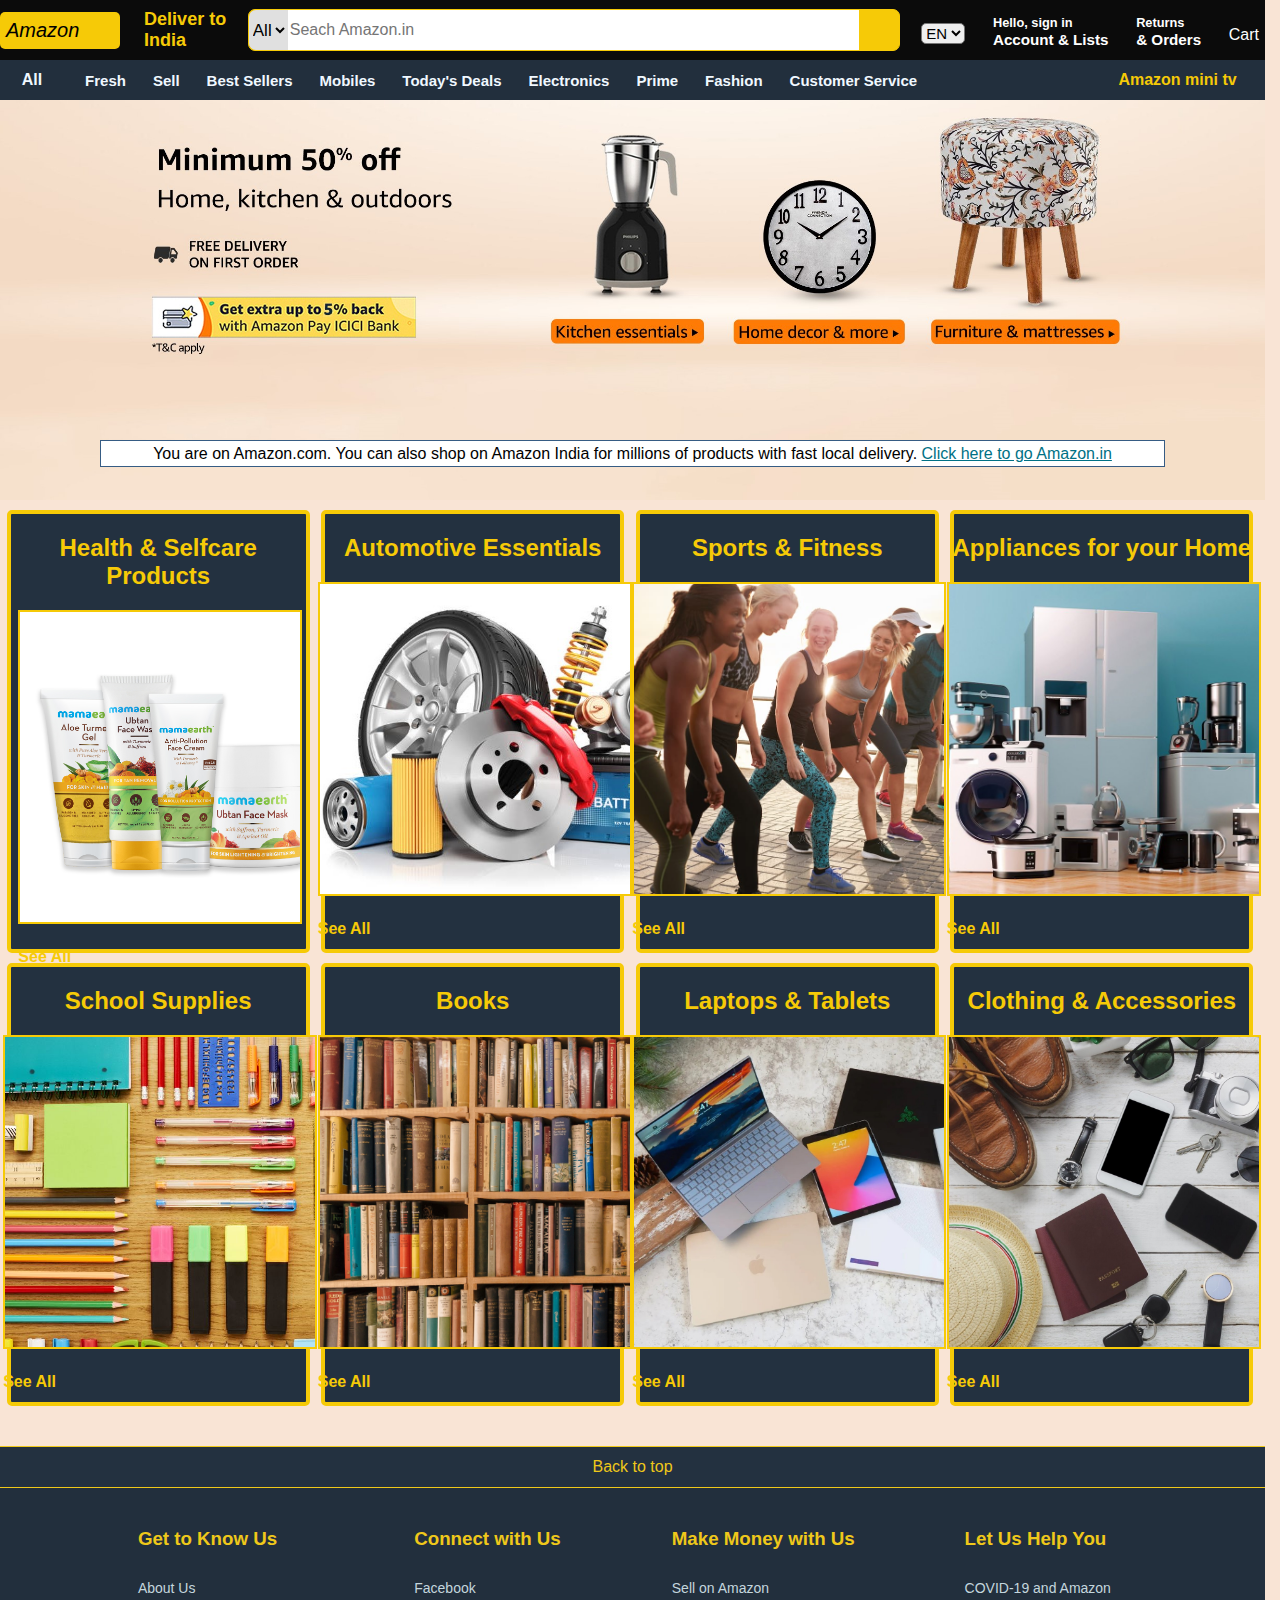
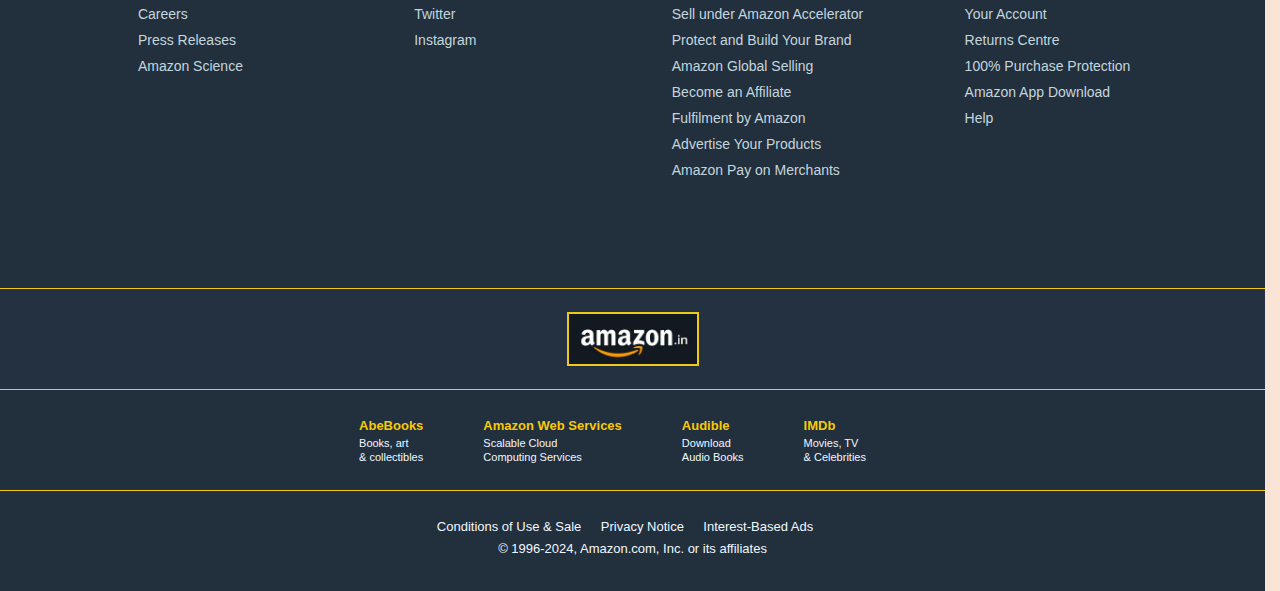
<file: Amazon_clone(HTML&CSS)/index.html>
<!DOCTYPE html>
<html lang="en">
    <head>
        <meta charset="UTF-8">
        <meta name="viewport" content="width=device-width, initial-scale=1.0">
        <title>AMAZON</title>
        <link rel="stylesheet" href="https://cdnjs.cloudflare.com/ajax/libs/font-awesome/6.5.2/css/all.min.css" integrity="sha512-SnH5WK+bZxgPHs44uWIX+LLJAJ9/2PkPKZ5QiAj6Ta86w+fsb2TkcmfRyVX3pBnMFcV7oQPJkl9QevSCWr3W6A==" crossorigin="anonymous" referrerpolicy="no-referrer" />
        <link rel="stylesheet" href="style.css">

    </head>
    <body>
        <header class="tophead">
            <nav class="navbar">
                <div id="logo" class="border">
                    <i class="fa-brands fa-amazon" style="color: black; font-size: 20px;"> Amazon</i>
                </div>
                <div class="navaddress border">
                    <div class="addicon">
                        <i class="fa-solid fa-location-dot"></i>
                        <p class="loc_1">Deliver to<br>India</p>
                    </div>
                </div>
                <div class="navsearch">
                   <select class="selection">
                    <option value=""selected disabled hidden>All</option>
                   </select> 
                   <input class="searchbox" type="text" placeholder="Seach Amazon.in" style="color: black;">
                   <div class="navsearchicon">
                    <i class="fa-solid fa-magnifying-glass" id="magniglass"></i>
                   </div>
                </div>
                <div class="lang border">
                    <i class="fa-solid fa-globe"></i>
                    <select class="optionslang">
                        <option type="radio" value="english" name="english">EN</option>
                        <option type="radio" value="hindi" name="hindi">HI</option>
                        <option type="radio" value="german" name="german">GE</option>
                    </select>
                </div>
                <div class="signin border">
                    <p><span>Hello, sign in</span></p>
                    <p class="navsecond">Account & Lists</p>
                </div>
                <div class="returns border">
                    <p><span>Returns</span></p>
                    <p class="navsecond">& Orders</p>
                </div>
                <div class="navcart border">
                    <i class="fa-solid fa-cart-shopping"></i>
                    Cart
                </div>
            </nav>
        </header>
        <main>
            <!-- panel -->
            <nav  class="panel">
                <div class="hamburger border">
                    <i class="fa-solid fa-bars"></i>
                    All
                </div>
                <div class="paneloptions">
                    <p class="border">Fresh</p>
                    <p class="border">Sell</p>
                    <p class="border">Best Sellers</p>
                    <p class="border">Mobiles</p>
                    <p class="border">Today's Deals</p>
                    <p class="border">Electronics</p>
                    <p class="border">Prime</p>
                    <p class="border">Fashion</p>
                    <p class="border">Customer Service</p>
                </div>
                <div class="minitv-deals border">
                    <a style="color: #f6ca07; text-decoration: none;"href="https://www.amazon.in/minitv">Amazon mini tv</a><a href="https://www.amazon.in/minitv"><i class="fa-solid fa-tv" style="color: rgb(8, 214, 237);"></i></a>
                </div>
            </nav>
            <nav class="herosection">
                <div class="heromsg">
                    <p>You are on Amazon.com. You can also shop on Amazon India for millions of products with fast local delivery. <a href="https://www.amazon.in/" style="color: #007185;">Click here to go Amazon.in</a></p>
                </div>
            </nav>
            <nav class="shopsection">
                <div class="box1 box">
                    <div class="box1content">
                        <h2>Health & Selfcare Products</h2>
                        <div class="boximg" style="background-image: url('personal_care.jpg');"></div>
                        <p><a href="https://www.amazon.in/s?k=skincare&crid=FN55GEGHBVG4&sprefix=skincare%2Caps%2C291&ref=nb_sb_noss_1">See All</a></p>
                    </div>
                </div>
                <div class="box2 box">
                    <div class="box2content">
                        <h2 style="width: 310px;">Automotive Essentials</h2>
                        <div class="boximg" style="background-image: url('automobile_Essentials.jpg');"></div>
                        <p><a href="https://www.amazon.in/s?k=automobile+essentials&i=automotive&crid=O4F8PU1P1DAC&sprefix=automobile+essentials%2Cautomotive%2C227&ref=nb_sb_noss">See All</a></p>
                    </div>
                </div>
                <div class="box3 box">
                    <div class="box3content">
                        <h2 style="width: 310px;">Sports & Fitness</h2>
                        <div class="boximg" style="background-image: url('sports&fitness.jpg');"></div>
                        <p><a href="https://www.amazon.in/s?k=sports+%26+fitness&crid=2I2A95H6U2SH&sprefix=sports+%26+%2Caps%2C266&ref=nb_sb_ss_ts-doa-p_1_9">See All</a></p>
                    </div>
                </div>
                <div class="box4 box">
                    <div class="box4content">
                        <h2 style="width: 310px;">Appliances for your Home </h2>
                        <div class="boximg" style="background-image: url('homeappliances.jpg');"></div>
                        <p><a href="https://www.amazon.in/s?k=home+appliances&crid=2AQDXRBTBMBR&sprefix=home+app%2Caps%2C258&ref=nb_sb_ss_ts-doa-p_1_8">See All</a></p>
                    </div>
                </div>
                <div class="box5 box">
                    <div class="box5content">
                        <h2 style="width: 310px;">School Supplies</h2>
                        <div class="boximg" style="background-image: url('school_suplies.jpg');"></div>
                        <p><a href="https://www.amazon.in/s?k=school+supplies&crid=2EF52RM7PWMVM&sprefix=school+su%2Caps%2C267&ref=nb_sb_ss_ts-doa-p_2_9">See All</a></p>
                    </div>
                </div>
                <div class="box6 box">
                    <div class="box6content">
                        <h2 style="width: 310px;">Books</h2>
                        <div class="boximg" style="background-image: url('books.jpg');"></div>
                        <p><a href="https://www.amazon.in/s?k=books&crid=2LBBPMOOAVNVL&sprefix=boo%2Caps%2C306&ref=nb_sb_noss_2">See All</a></p>
                    </div>
                </div>
                <div class="box7 box">
                    <div class="box7content">
                        <h2 style="width: 310px;">Laptops & Tablets</h2>
                        <div class="boximg" style="background-image: url('laptop&tablets.jpg');"></div>
                        <p><a href="https://www.amazon.in/s?k=laptops+and+tablets&crid=2WALO87EZ4NIP&sprefix=laptops+and+tablets%2Caps%2C263&ref=nb_sb_noss_1">See All</a></p>
                    </div>
                </div>
                <div class="box8 box">
                    <div class="box8content">
                        <h2 style="width: 310px;">Clothing & Accessories</h2>
                        <div class="boximg" style="background-image: url('clothing.jpg');"></div>
                        <p><a href="https://www.amazon.in/s?k=clothing+and+accessories&crid=1P0SW1X24S23H&sprefix=Clothing+and+acc%2Caps%2C291&ref=nb_sb_ss_ts-doa-p_1_16">See All</a></p>
                    </div>
                </div>
            </nav>
        </main>
        <footer>
            <div class="footpanel1">
                <p><a href="#top">Back to top</a></p>
            </div>
            <nav class="footpanelall">
                <div class="footpanel2 panelf">
                    <ul>
                        <h3>Get to Know Us</h3>
                        <li><a>About Us</a></li>
                        <li><a>Careers</a></li>
                        <li><a>Press Releases</a></li>
                        <li><a>Amazon Science</a></li>
                    </ul>
                </div>
                <div class="footpanel3 panelf">
                    <ul>
                        <h3>Connect with Us</h3>
                        <li><a>Facebook</a></li>
                        <li><a>Twitter</a></li>
                        <li><a>Instagram</a></li>
                    </ul>
                </div>
                <div class="footpanel4 panelf">
                    <ul>
                        <h3>Make Money with Us</h3>
                        <li><a>Sell on Amazon</a></li>
                        <li><a>Sell under Amazon Accelerator</a></li>
                        <li><a>Protect and Build Your Brand</a></li>
                        <li><a>Amazon Global Selling</a></li>
                        <li><a>Become an Affiliate</a></li>
                        <li><a>Fulfilment by Amazon</a></li>
                        <li><a>Advertise Your Products</a></li>
                        <li><a>Amazon Pay on Merchants</a></li>
                    </ul>
                </div>
                <div class="footpanel5 panelf">
                    <ul>
                        <h3>Let Us Help You</h3>
                        <li><a>COVID-19 and Amazon</a></li>
                        <li><a>Your Account</a></li>
                        <li><a>Returns Centre</a></li>
                        <li><a>100% Purchase Protection</a></li>
                        <li><a>Amazon App Download</a></li>
                        <li><a>Help</a></li>
                    </ul>
                </div>
            </nav>
            <nav class="footerlogo">
                <div class="logofoot"> 
                </div>
            </nav>
            <nav class="lastfoot1">
                <div class="lastfootbox1 boxf">
                    <ul>
                        <h4>AbeBooks</h4>
                        <li><a>Books, art</a></li>
                        <li><a>& collectibles</a></li>
                    </ul>
                </div>
                <div class="lastfootbox2 boxf">
                    <ul>
                        <h4>Amazon Web Services</h4>
                        <li><a>Scalable Cloud</a></li>
                        <li><a>Computing Services</a></li>
                    </ul>
                </div>
                <div class="lastfootbox3 boxf">
                    <ul>
                        <h4>Audible</h4>
                        <li><a> Download</a></li>
                        <li><a>Audio Books</a></li>
                    </ul>
                </div>
                <div class="lastfootbox4 boxf">
                    <ul>
                        <h4>IMDb</h4>
                        <li><a>Movies, TV</a></li>
                        <li><a>& Celebrities</a></li>
                    </ul>
                </div>
            </nav>
            <nav class="endfoot">
                <div class="detailend">
                    <ul>
                        <li><a>Conditions of Use & Sale</a></li>
                        <li><a>Privacy Notice</a></li>
                        <li><a>Interest-Based Ads</a></li>
                    </ul>
                </div>
                <span class="copyright">
                    <p>&copy 1996-2024, Amazon.com, Inc. or its affiliates</p> 
                </span>
            </nav>
        </footer>
    </body>
</html>
</file>
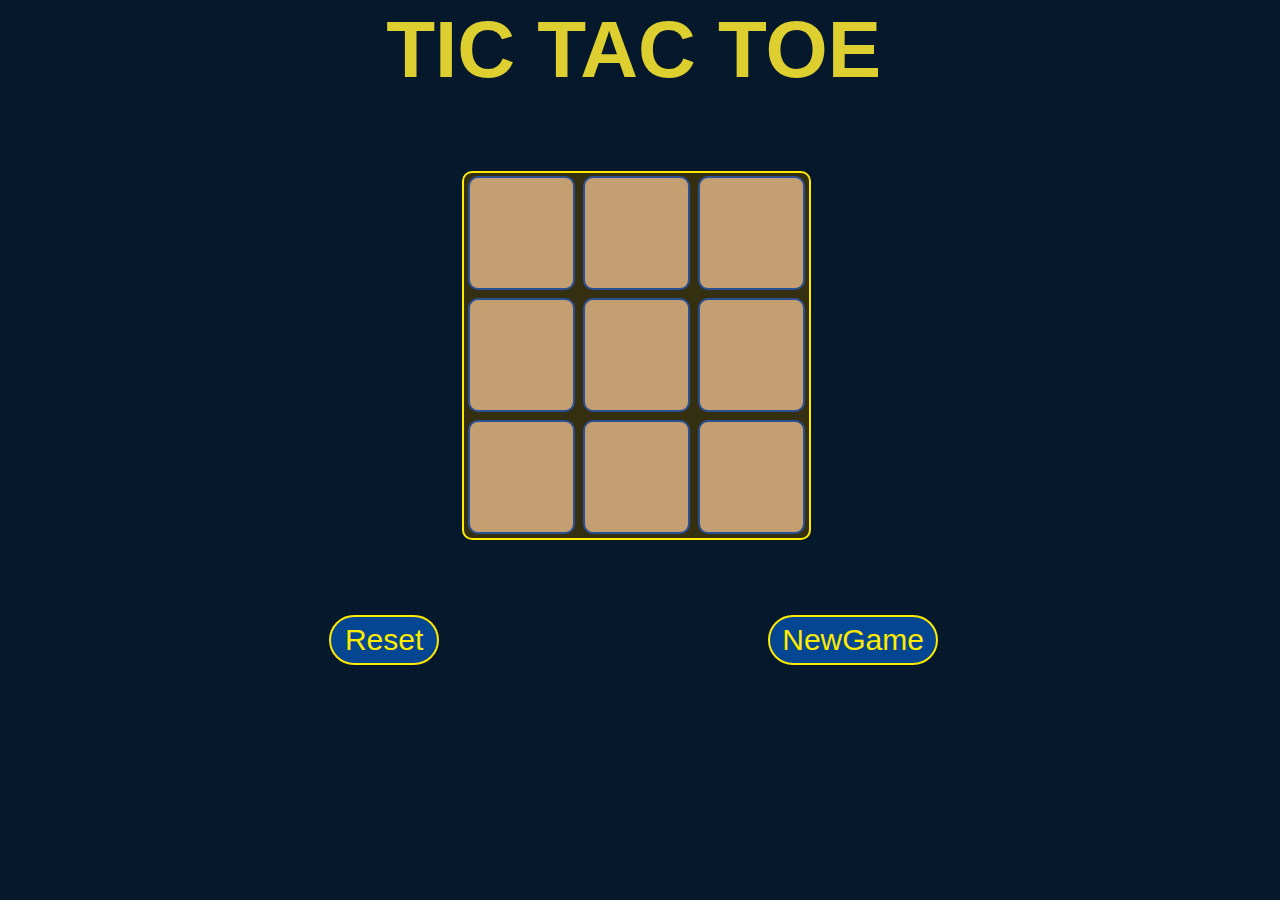
<file: tic_tac_toe/index.html>
<!DOCTYPE html>
<html lang="en">
<head>
    <meta charset="UTF-8">
    <meta name="viewport" content="width=device-width, initial-scale=1.0">
    <title>Tic Tac Toe</title>
    <link rel="stylesheet" href="style.css">
</head>
<body>
    <div>
<header>
        <div id="head">
            <h2>TIC TAC TOE</h2>
        </div>
    </header>
    <main id="outest_box_most">
        <div class="outest_box">
            <div id="box_outer">
                <div id="box1" class="box"></div>
                <div id="box2" class="box"></div>
                <div id="box3" class="box"></div>
                <div id="box4" class="box"></div>
                <div id="box5" class="box"></div>
                <div id="box6" class="box"></div>
                <div id="box7" class="box"></div>
                <div id="box8" class="box"></div>
                <div id="box9" class="box"></div>
            </div>
        </div>
    </main>
    <footer>
        <div class="reset">
            <button type="button" id="btnreset" class="btn1">Reset</button>
            <button type="button" id="btnnew" class="btn2">NewGame</button>
        </div>
    </footer>
    </div>
    
    
    <script src="main.js"></script>
</body>
</html>
</file>
<file: Amazon_clone(HTML&CSS)/style.css>
*{
    margin: 0px;
    font-family: Arial, Helvetica, sans-serif;
    border: border-box;
}
div{
    display: inline-block;
    /* padding: 2px; */
}
body{
    background-color:  rgb(249, 228, 213);
}
.tophead{
    z-index: 2;
    position: sticky;
    top: 0px;
}
.navbar{
    height: 60px;
    width: 98.83vw;
    background-color: #0b0b0b;
    color: white;
    display: flex;
    justify-content: space-between;
    flex-direction: row;
    align-items: center;
    z-index: 2;
}
#logo{
    /* padding-top: 5px; */
    font-size: 200px;
    background-color: #f6ca07;
    border-radius: 5px;
    width: 8.5%;
    height: 25px;
    display: flex;
    justify-content: flex-start;
    align-items: center;
}
#left_display{
    /* padding-top: 5px; */
    background-color: #f6ca07;
    border-radius: 5px;
    width: 30%;
    color: black;
    display: flex;
    justify-content: flex-start;
    justify-content: space-between;
    font-weight: bold;
}
#right_display{
    /* padding-top: 5px; */
    background-color: #f6ca07;
    border-radius: 5px;
    width: 33%;
    color: black;
    display: flex;
    justify-content: right;
    justify-content: space-between;
    font-weight: bold;
}
#searchbar{
    width: 42%
}
.border{
    padding: 4px;
    border: 2px solid transparent;
    border-radius: 6px;
}
.border:hover{
    padding: 4px;
    border: 2px solid rgb(247, 247, 251);
    border-radius: 6px;
}
.addicon{
    display: flex;
    font-weight: bold;
    color:#f6ca07;
    font-size: 18px;
    align-items: center;
}
.loc_1{
    margin-left:3px;
}   
.navsearch{
    width: 650px;
    height: 40px;
    display:flex;
    border: 1.5px solid #f6ca07;
    padding: 0%;
    justify-content:space-evenly;
    border-radius: 7px;
    background-color:#f6ca07;  
}
.selection{
    color: black; 
    background-color: rgb(224, 224, 224);
    border-top-left-radius: 7px; 
    border-bottom-left-radius: 7px;
    /* width: 10%; */
    text-align: center;
    border: none;
    font-size: 17px;
}
.selection option{
    width: auto;
}
.searchbox{
    width: 100%;
    font-size: 1rem;
    border: none;
}
.navsearchicon{
    background-color: transparent;
    width: 45px;
    display: flex;
    justify-content: center;
    align-items: center;
}
.navsearchicon:hover{
    background-color: #efc81a;
    border-top-right-radius: 7px;
    border-bottom-right-radius: 7px;
}
#magniglass{
    color: black;
    font-size: 22px;
    font-weight: bold;
}
/* box4 */
.lang i{
    font-size: 27px;
    color: #f6ca07;
}
.optionslang{
    font-size: 15px;
    border-radius: 5px;
}
/* box5 */
span{
    font-size: .8rem;
    font-weight: bold;
}

.navsecond{
    font-size: .95rem;
    font-weight: bold;
}
/* box6 */
.navcart i{
    font-size: 30px;
}
.navcart{
    font-size: 1rem;
}
/* panel */
.panel{
    background-color:#222f3d;
    height: 40px;
    width: 98.83vw;
    color: aliceblue;
    display: flex;
    align-items: center;
    font-weight: bold;
    z-index: 2;
}
.hamburger {
    width: 5%;
    text-align: center;
}
.paneloptions {
    display: flex;
    font-size: 12px;
    list-style-type: none;
    justify-content: flex-start;
    
    width: 100%;
    font-size: 15px;
}
.paneloptions p{
    margin-left: 15px;
}
.minitv-deals{
    width: 180px;
    color:  #f6ca07;
    display: flex;
    justify-content: space-around;
}
/* hero section */
.herosection{
    background-image: url("heroimage.jpg");
    background-size:cover;
    height: 400px;
    width: 98.83vw;
    /* border: 3px solid #222f3d; */
    display: flex;
    justify-content: center;
}
.heromsg{
    background-color: white;
    color: black;
    height: 25px;
    width: 84%;
    display: flex;
    justify-content: center;
    align-items: center;
    font-size: 1rem;
    position: relative;
    top: 340px;
    z-index: 1;
    border: 1.5px solid #365c84;
}
/* content boxes */
.shopsection{
    display: flex;
    justify-content: space-evenly;
    flex-wrap: wrap;
    background-color: rgb(249, 228, 213);
    width: 98.83vw;
}
.box{
    height: 400px;
    border: 4px solid #f6ca07;
    border-radius: 5px;
    width: 23.3%;
    padding: 20px 0px 15px 0px;
    margin: 10px 5px 0px 0px;
    background-color: #233140;
    color: #f6ca07;
    font-weight:700;
}
/* box1 */
.box1{
    display: flex;
    justify-content: center;
}
.boximg{
    height: 310px; 
    width: 100%; 
    background-size: cover;
    border: 2px solid #f6ca07;
    margin: 20px 0px 20px 0px;
}
.box1content{
    display: flex;
    display: inline-block;
    justify-content: center;
    text-align: center;
    align-items: center;
    margin-left: 7.5px;
    margin-right: 7.5px;
}
.box1content p a{
    text-decoration: none;
    display: flex;
    justify-self: flex-start;
    color: #f6ca07;
}
.box1content p a:hover{
    display: flex;
    justify-self: flex-start;
    color: #2f97e1;
}
/* box2 */
.box2{
    display: flex;
    justify-content: center;
}
.boximg{
    height: 310px; 
    width: 100%; 
    background-size: cover;
    border: 2px solid #f6ca07;
    margin: 20px 0px 20px 0px;
}
.box2content{
    display: flex;
    display: inline-block;
    justify-content: center;
    text-align: center;
    align-items: center;
    margin-left: 7.5px;
    margin-right: 7.5px;
}
.box2content p a{
    text-decoration: none;
    display: flex;
    justify-self: flex-start;
    color: #f6ca07;
}
.box2content p a:hover{
    display: flex;
    justify-self: flex-start;
    color: #2f97e1;
}
/* box3 */
.box3{
    display: flex;
    justify-content: center;
}
.boximg{
    height: 310px; 
    width: 100%; 
    background-size: cover;
    border: 2px solid #f6ca07;
    margin: 20px 0px 20px 0px;
}
.box3content{
    display: flex;
    display: inline-block;
    justify-content: center;
    text-align: center;
    align-items: center;
    margin-left: 7.5px;
    margin-right: 7.5px;
}
.box3content p a{
    text-decoration: none;
    display: flex;
    justify-self: flex-start;
    color: #f6ca07;
}
.box3content p a:hover{
    display: flex;
    justify-self: flex-start;
    color: #2f97e1;
}
/* box4 */
.box4{
    display: flex;
    justify-content: center;
}
.boximg{
    height: 310px; 
    width: 100%; 
    background-size: cover;
    border: 2px solid #f6ca07;
    margin: 20px 0px 20px 0px;
}
.box4content{
    display: flex;
    display: inline-block;
    justify-content: center;
    text-align: center;
    align-items: center;
    margin-left: 7.5px;
    margin-right: 7.5px;
}
.box4content p a{
    text-decoration: none;
    display: flex;
    justify-self: flex-start;
    color: #f6ca07;
}
.box4content p a:hover{
    display: flex;
    justify-self: flex-start;
    color: #2f97e1;
}
/* box5 */
.box5{
    display: flex;
    justify-content: center;
}
.boximg{
    height: 310px; 
    width: 100%; 
    background-size: cover;
    border: 2px solid #f6ca07;
    margin: 20px 0px 20px 0px;
}
.box5content{
    display: flex;
    display: inline-block;
    justify-content: center;
    text-align: center;
    align-items: center;
    margin-left: 7.5px;
    margin-right: 7.5px;
}
.box5content p a{
    text-decoration: none;
    display: flex;
    justify-self: flex-start;
    color: #f6ca07;
}
.box5content p a:hover{
    display: flex;
    justify-self: flex-start;
    color: #2f97e1;
}

/* box6 */
.box6{
    display: flex;
    justify-content: center;
}
.boximg{
    height: 310px; 
    width: 100%; 
    background-size: cover;
    border: 2px solid #f6ca07;
    margin: 20px 0px 20px 0px;
}
.box6content{
    display: flex;
    display: inline-block;
    justify-content: center;
    text-align: center;
    align-items: center;
    margin-left: 7.5px;
    margin-right: 7.5px;
}
.box6content p a{
    text-decoration: none;
    display: flex;
    justify-self: flex-start;
    color: #f6ca07;
}
.box6content p a:hover{
    display: flex;
    justify-self: flex-start;
    color: #2f97e1;
}
/* box7 */
.box7{
    display: flex;
    justify-content: center;
}
.boximg{
    height: 310px; 
    width: 100%; 
    background-size: cover;
    border: 2px solid #f6ca07;
    margin: 20px 0px 20px 0px;
}
.box7content{
    display: flex;
    display: inline-block;
    justify-content: center;
    text-align: center;
    align-items: center;
    margin-left: 7.5px;
    margin-right: 7.5px;
}
.box7content p a{
    text-decoration: none;
    display: flex;
    justify-self: flex-start;
    color: #f6ca07;
}
.box7content p a:hover{
    display: flex;
    justify-self: flex-start;
    color: #2f97e1;
}
/* box8 */
.box8{
    display: flex;
    justify-content: center;
}
.boximg{
    height: 310px; 
    width: 100%; 
    background-size: cover;
    border: 2px solid #f6ca07;
    margin: 20px 0px 20px 0px;
}
.box8content{
    display: flex;
    display: inline-block;
    justify-content: center;
    text-align: center;
    align-items: center;
    margin-left: 7.5px;
    margin-right: 7.5px;
}
.box8content p a{
    text-decoration: none;
    display: flex;
    justify-self: flex-start;
    color: #f6ca07;
}
.box8content p a:hover{
    display: flex;
    justify-self: flex-start;
    color: #2f97e1;
}
/* footer */
footer{
    margin-top:40px ;
}
.footpanel1{
    height: 40px;
    width: 98.83vw;
    background-color: #233140;
    color: white;
    display: flex;
    justify-content: center;
    align-items: center;
    font-size: medium;
    border-top: 1px solid #efc81a;
    border-bottom: 1px solid #efc81a;
}
.footpanel1 p a{
    text-decoration: none;
    color: #efc81a;
}
.footpanel1 p a:hover{
    color: #2f97e1;
}
.footpanelall{
    height: 400px;
    width: 98.83vw;
    display: flex;
    justify-content: center;
    align-items: center;
    position: relative;
    background-color: #222f3d;
    border-bottom: 1px solid #efc81a;
}
.footpanelall ul{
    list-style: none;
    padding: 0%;
}
.panelf{
    height: 350px;
    width: 250px;
    margin-right: 10px;
    color: rgb(196, 214, 221);
    display: flex;
    justify-content: center;
    padding: 10px 10px 10px 10px;
    margin-top: 30px;
}
.panelf ul h3{
    color: #efc81a;
    margin-bottom: 30px;
}
.panelf li{
    margin-top: 10px;
    font-size: 14px;
    text-decoration: none;
}
.footerlogo{
    height: 100px;
    width: 98.83vw;
    background-color: #233140;
    display: flex;
    justify-content: center;
    align-items: center;
    border-bottom: 1px solid #efc81a;
}
.logofoot{
    background-image: url("logoamazon.jpg");
    height: 50px;
    width: 128px;
    background-color: aliceblue;
    background-position: center;
    background-size: contain;
    background-repeat: no-repeat;
    border: 2px solid #efc81a;
}
/* lastfooter */
.lastfoot1{
    height: 100px;
    width: 98.83vw;
    display: flex;
    justify-content: center;
    align-items: center;
    background-color: #222f3d;
    border-bottom: 1px solid #efc81a;
}
.lastfoot1 ul{
    list-style: none;
    padding: 0%;
}
.boxf{
    margin-right: 40px;
    padding: 10px;
    
}
.boxf ul h4{
    color: #f6ca07;
    font-size: 13px;
    margin-bottom: 4px;
}
.boxf li{
    color: aliceblue;
    font-size: 11px;
    margin-top: 2px;
}
/* end */
.endfoot{
    width: 98.83vw;
    height: 100px;
    background-color: #222f3d;
}
.detailend{
    width: 100%;
    height: 50px;
    display: flex;
    justify-content: center;
    align-items: center;
}
.detailend ul{
    margin-top: 20px;
    list-style: none;
    padding: 0%;
}
.detailend li{
    display: inline-block;
    color: aliceblue;
    margin-right: 15px;
    font-size: 13px;
}
.copyright{
    height: 50px;
    width: 100%;
    display: flex;
    justify-content: center;
    color: aliceblue;
    font-size: 13px;
    font-weight: 500;
}
</file>
<file: tic_tac_toe/style.css>
*{
    margin: 0px;
    padding: 0px;
    border: border-box;
    font-family: 'Lucida Sans', 'Lucida Sans Regular', 'Lucida Grande', 'Lucida Sans Unicode', Geneva, Verdana, sans-serif;
}
*:hover{
    cursor:pointer;
}
body{
    background-color: rgb(6, 25, 44);
}

#head{
    width: 99.00vw;
    height: 100px;
    display: flex;
    justify-content: center;
    align-items: center;
    margin-bottom: 5px;
}
#head h2{
    color: rgb(221, 207, 48);
    font-size: 80px;
    font-weight: 900;
    transition: all 3s steps(1000);
}
#outest_box_most{
    width: 99.47vw;
    height: 500px;
    display: flex;
    justify-content: center;
    align-items: center;
    margin-bottom: 5px;
}
#outest_box{
    background-color: rgb(42, 79, 149);
    height: 385px;
    width: 365px;
    display: flex;
    justify-content: center;
    align-items: center;
    border-radius: 10px;
    border: 2px solid rgb(255, 234, 0);
}
#box_outer{
    height: 365px;
    width: 345px;
    background-color: rgba(52, 47, 17,1);
    display: flex;
    flex-wrap: wrap;
    justify-content: center;
    align-items: center;
    border-radius: 10px;
    border: 2px double rgb(255, 234, 0);
}
.box{
    background-color: rgb(196, 159, 113);
    height: 110px;
    width: 103px;
    margin: 0px 4px 0px 4px;
    display: flex;
    color: rgb(42, 79, 149);
    font-size: 100px;
    font-weight: bolder;
    justify-content: center;
    align-items: flex-start;
    border-radius: 10px;
    border: 2px solid;
    transition: all 3s ease-in;
}
.reset{
    height: 60px;
    width: 99vw;
    display: flex;
    justify-content: space-evenly;
    align-items: center;
}
.btn1{
    background-color: rgb(4, 70, 145);
    font-size: 30px;
    color: rgb(255, 234, 0);
    width: 110px;
    height: 50px;
    border: 2px solid rgb(255, 234, 0);
    border-radius: 50px;
}
.btn2{
    background-color: rgb(4, 70, 145);
    font-size: 30px;
    color: rgb(255, 234, 0);
    width: 170px;
    height: 50px;
    border: 2px solid rgb(255, 234, 0);
    border-radius: 50px;
}
#playersign{
    height: 150px;
    width: 99vw;
    display: flex;
    justify-content: center;
    align-items: center;
    color: rgb(255, 234, 0);
    font-size: 22px;
    margin-top: 10px;
    font-weight: bolder;
}
#playersign2{
    height: 80%;
    width: 50%;
    display: flex;
    border: 4px double red;
    justify-content:center;
    align-items:center;
    color: rgb(255, 234, 0);
    font-size: 22px;
    font-weight: bolder;
}
#boradtop{
    border: 2px dotted red;
    height: 30px;
    width: 89%;
    color: rgb(255, 183, 0);
    font: bold;
    font-size: 30px;
    display: flex;
    justify-content: center;
    align-items: center;
}
#list_player2{
    list-style: none;
    display: flex;
    flex-wrap: wrap;
    justify-content: space-around;
    margin: 10px;
    row-gap: 10px;
}
</file>
